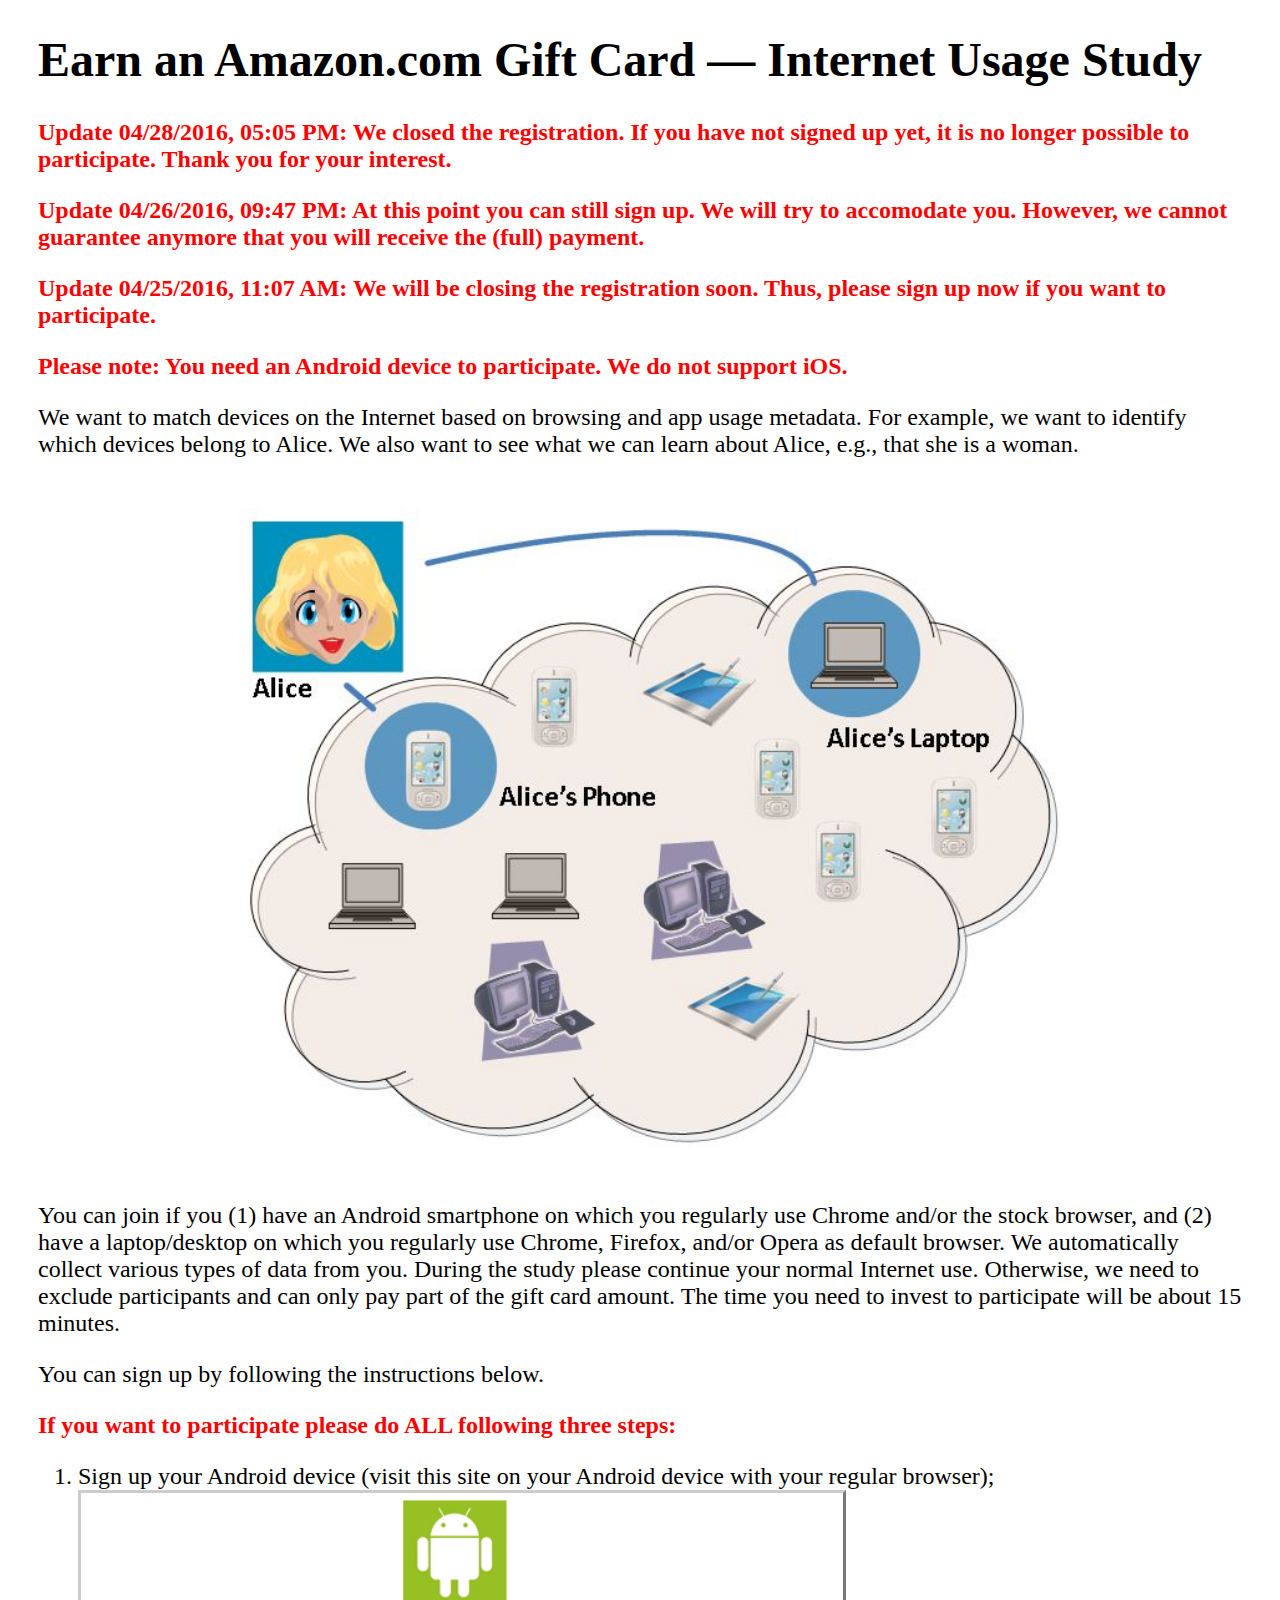
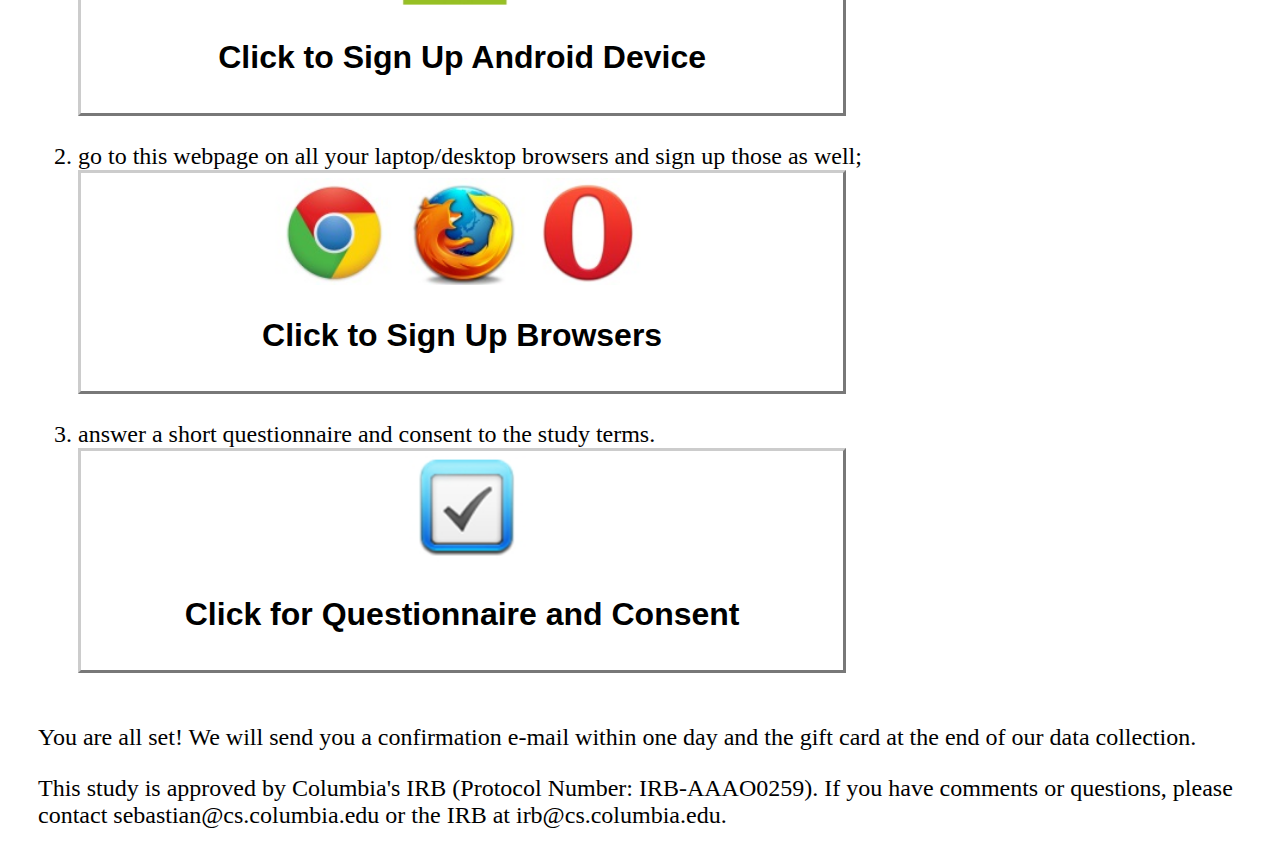
<file: Browser_History_Server_Files/index.html>
<!-- tiny url for https://datavpnserver.cs.columbia.edu/: http://tinyurl.com/pmg6zp6 -->
<!DOCTYPE html PUBLIC "-//W3C//DTD XHTML 1.0 Transitional//EN" "http://www.w3.org/TR/xhtml1/DTD/xhtml1-transitional.dtd">
<html xmlns="http://www.w3.org/1999/xhtml">
<head>
	<meta http-equiv="Content-Type" content="text/html; charset=utf-8" />
	<title>Internet Usage Study</title>
        <link rel="stylesheet" type="text/css" href="styles.css">
</head>

<body>
    <h1>Earn an Amazon.com Gift Card &mdash; Internet Usage Study</h1>
	<p><strong><font color="red">Update 04/28/2016, 05:05 PM: We closed the registration. If you have not signed up yet, it is no longer possible to participate. Thank you for your interest.</font></strong></p>
	<p><strong><font color="red">Update 04/26/2016, 09:47 PM: At this point you can still sign up. We will try to accomodate you. However, we cannot guarantee anymore that you will receive the (full) payment.</font></strong></p>
	<p><strong><font color="red">Update 04/25/2016, 11:07 AM: We will be closing the registration soon. Thus, please sign up now if you want to participate.</font></strong></p>
	<p><strong><font color="red">Please note: You need an Android device to participate. We do not support iOS.</font></strong></p>
    <p>We want to match devices on the Internet based on browsing and app usage metadata. For example, we want to identify which devices belong to Alice. We also want to see what we can learn about Alice, e.g., that she is a woman.</p>
    <br>
    <p class="centeredImage"><img src="project_illustration.jpg"> </p>
    <br>
    <p>You can join if you (1) have an Android smartphone on which you regularly use Chrome and/or the stock browser, and (2) have a laptop/desktop on which you regularly use Chrome, Firefox, and/or Opera as default browser. We automatically collect various types of data from you. During the study please continue your normal Internet use. Otherwise, we need to exclude participants and can only pay part of the gift card amount. The time you need to invest to participate will be about 15 minutes.</p>
	<p>You can sign up by following the instructions below.</p>
    <p><strong><font color="red">If you want to participate please do ALL following three steps:</font></strong>
    <OL>
    	<LI>Sign up your Android device (visit this site on your Android device with your regular browser);
        <form name="android_form" id="android_form" action="android1.html">
                <button type="submit" style="padding: 5px 5px; background-color:#FFFFFF; border-color:#CCCCCC; border-width:medium; width:66%; height:10%; font-weight:bold; font-size:xx-large;"> <img src="android.jpg"> <p>Click to Sign Up Android Device</p></button>
        </form><br> 
        <LI>go to this webpage on all your laptop/desktop browsers and sign up those as well;
        <form name="browsers_form" id="browsers_form" action="browsers1.html">
                <button type="submit" style="padding: 5px 5px; background-color:#FFFFFF; border-color:#CCCCCC; border-width:medium; width:66%; height:10%; font-weight:bold; font-size:xx-large;"> <img src="browsers.jpg"> <p>Click to Sign Up Browsers</p></button>
        </form><br>
        <LI>answer a short questionnaire and consent to the study terms.
        <form name="questionnaire_form" id="questionnaire_form" action="questionnaire1.php">
                <button type="submit" style="padding: 5px 5px; background-color:#FFFFFF; border-color:#CCCCCC; border-width:medium; width:66%; height:10%; font-weight:bold; font-size:xx-large;"> <img src="todo.jpg"> <p>Click for Questionnaire and Consent</p></button>
        </form><br>
    </OL>
	<p>You are all set! We will send you a confirmation e-mail within one day and the gift card at the end of our data collection.
    </p>
    <p>This study is approved by Columbia's IRB (Protocol Number: IRB-AAAO0259). If you have comments or questions, please contact sebastian@cs.columbia.edu or the IRB at irb@cs.columbia.edu.</p>
</body>
</html>
</file>
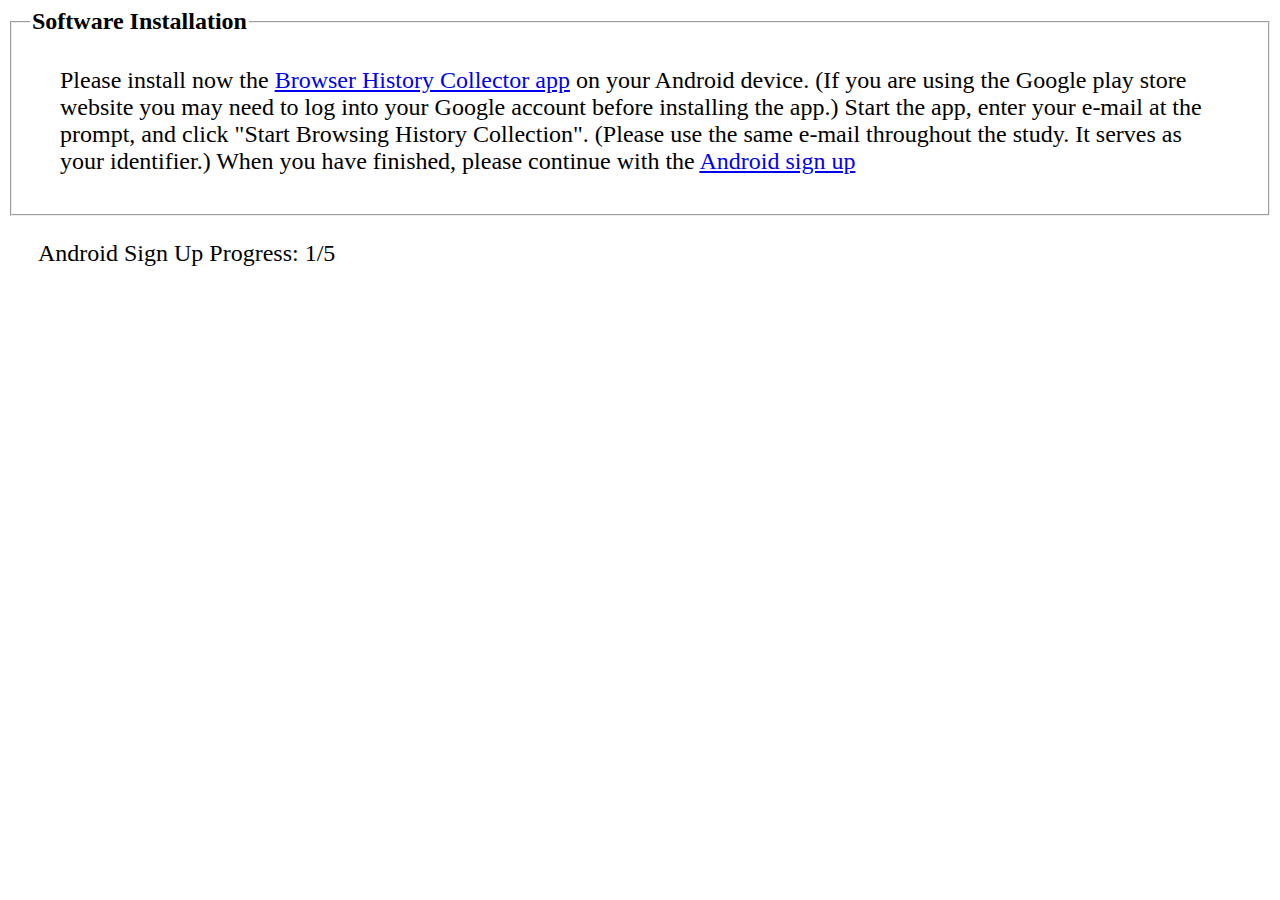
<file: Browser_History_Server_Files/android1.html>
<!DOCTYPE html PUBLIC "-//W3C//DTD XHTML 1.0 Transitional//EN" "http://www.w3.org/TR/xhtml1/DTD/xhtml1-transitional.dtd">
<html xmlns="http://www.w3.org/1999/xhtml">

<head>
	<meta http-equiv="Content-Type" content="text/html; charset=utf-8" />
	<title>Android Software Installation</title>
	<link rel="stylesheet" type="text/css" href="styles.css">
</head>

<body>
<fieldset>
    <legend id="chrome"><b>Software Installation</b></legend>
	<p>Please install now the <a target='_blank' href='https://play.google.com/store/apps/details?id=history.cs.columbia.edu&hl=en'>Browser History Collector app</a> on your Android device. (If you are using the Google play store website you may need to log into your Google account before installing the app.) Start the app, enter your e-mail at the prompt, and click "Start Browsing History Collection". (Please use the same e-mail throughout the study. It serves as your identifier.) When you have finished, please continue with the <a href='android2.html'>Android sign up</a></p>
</fieldset>
<p>Android Sign Up Progress: 1/5</p>
</body>
</html>
</file>
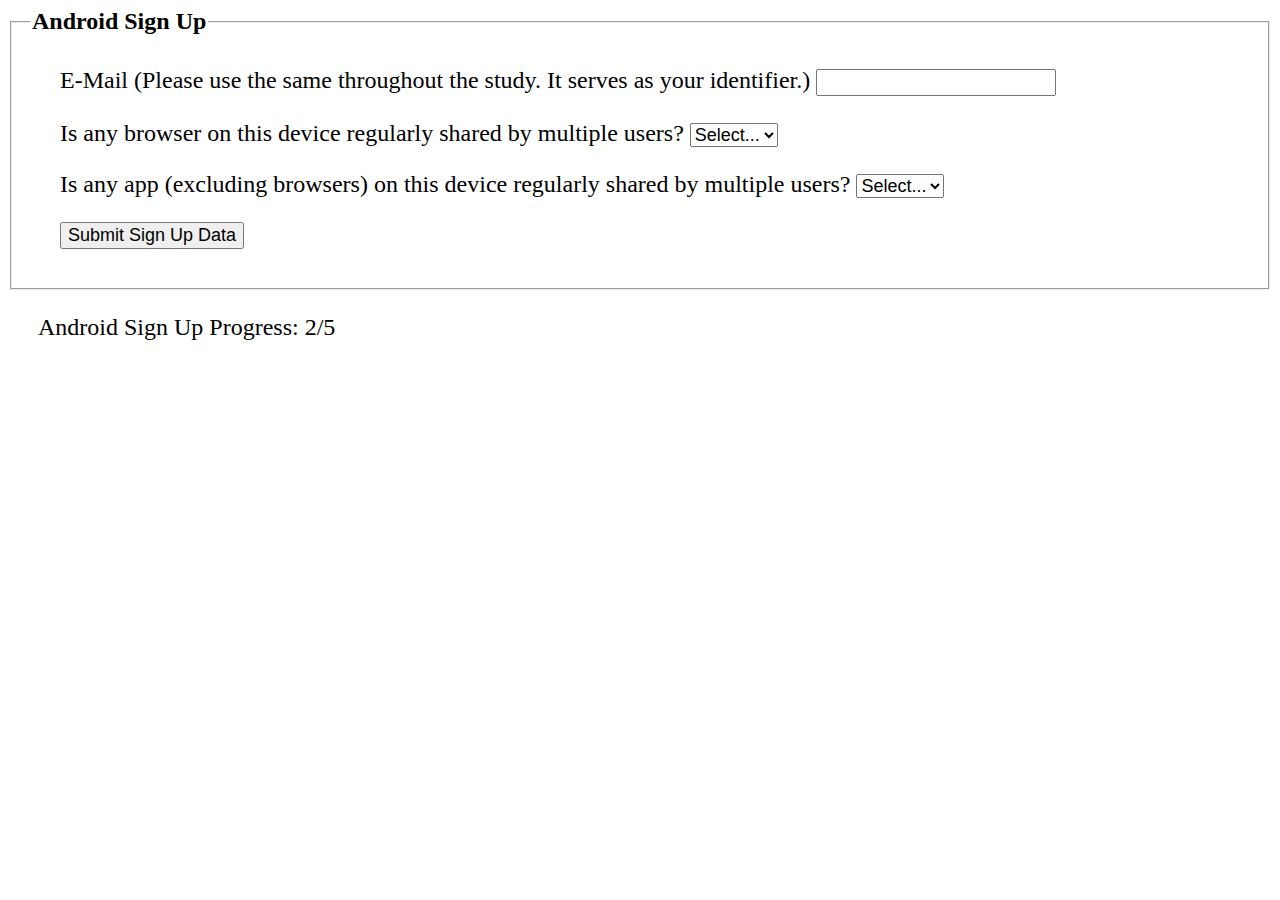
<file: Browser_History_Server_Files/android2.html>
<!DOCTYPE html PUBLIC "-//W3C//DTD XHTML 1.0 Transitional//EN" "http://www.w3.org/TR/xhtml1/DTD/xhtml1-transitional.dtd">
<html xmlns="http://www.w3.org/1999/xhtml">

<head>
	<meta http-equiv="Content-Type" content="text/html; charset=utf-8" />
   	 <!-- mobile view 320 -->
    	<meta name="viewport" content="width=device-width, initial-scale=1, maximum-scale=1, user-scalable=0"/>
	<title>Android Sign Up</title>
    	<link rel="stylesheet" type="text/css" href="styles.css">
</head>

<body>
	<!-- test whether third party cookies are enabled (cookieValue = 1) or not (cookieValue = 0);
	cookieValue is stored in a first party cookie and displayed to the user on the next screen;
	based on http://stackoverflow.com/questions/3550790/check-if-third-party-cookies-are-enabled 
	our system is using the following three HTTP cookies: first_party_cookie_test for testing first party cookies,
	third_party_cookie_test for testing third party cookies, and user_id for storing the user identifier  -->
	<script>
		var receiveMessage = function (evt) {
			var cookieName = "third_party_cookie_test";
			var cookieValue;
			var expDays = 60;
			if (evt.data === 'MM:3PCunsupported') {
				cookieValue = 0;
			} 
			else if (evt.data === 'MM:3PCsupported') {
				cookieValue = 1;
			}
			setCookie(cookieName, cookieValue, expDays);
		};
		window.addEventListener("message", receiveMessage, false);
	</script>
    <!-- display when JavaScript is not enabled -->
    <noscript>
		JavaScript is not enabled. If you want to participate in this study, JavaScript needs to be enabled. Please change your browser settings accordingly and then refresh this website.
    </noscript>
    <!-- display when first party HTTP cookies are not enabled -->
    <div id="cookiesNotEnabledMessage" style="display:none">
		First Party HTTP cookies are not enabled. If you want to participate in this study, First Party HTTP cookies need to be enabled. Please change your browser settings accordingly and then refresh this website.
    </div>
    <!-- display when JavaScript and first party HTTP cookies are enabled -->
    <div id="JsAndCookiesEnabledMessage" style="display:none">
        <form name="sign_up_form" id="sign_up_form" action="android3.php" onsubmit="return writeCookieValue()" method="POST">
            <fieldset>
            <legend><b>Android Sign Up</b></legend>
            <p><label>E-Mail (Please use the same throughout the study. It serves as your identifier.)</label> <input type="text" name="e_mail" id="e_mail"/></p>
            <input type="hidden" name="identifier" id="identifier"/>
            <p><label>Is any browser on this device regularly shared by multiple users? </label> 
            <select name="mob_browsers_shared" id="mob_browsers_shared" style style="font-weight:bold; font-size:xx-large;">
                <option value="">Select...</option>
                <option value="1">Yes</option>
                <option value="0">No</option>
            </select></p>
            <p><label>Is any app (excluding browsers) on this device regularly shared by multiple users? </label> 
            <select name="apps_shared" id="apps_shared">
                <option value="">Select...</option>
                <option value="1">Yes</option>
                <option value="0">No</option>
            </select></p>
            <p><label></label><input type="submit" id="sign_up_button" name="sign_up" value="Submit Sign Up Data"></p>
            </fieldset>
        </form>
    	<p>Android Sign Up Progress: 2/5</p>
    </div>
    <!-- scripts for checking whether first party HTTP cookies and JavaScript are enabled, first part of Flash cookie test, and form validation; 
    jQuery and swfStore perform Flash cookies test, _core_v20140409 contains HTTP cookie test, jquery.validate validates form -->
    <script src="jquery-1.11.1.min.js"></script>
    <script src="swfstore.js"></script>
    <script src="_core_v20140409.js"></script>
    <script src="jquery.validate.min.js"></script>
    <!-- check whether first party HTTP cookies and JavaScript are enabled -->
    <script>
        var cookieValue = 1;
        var cookiesEnabled = fingerprint_cookie(cookieValue);
        <!-- if first party HTTP cookies and JavaScript are enabled, trigger respective message and start Flash cookie test -->
        if (cookiesEnabled == "true; true") {
            document.getElementById('JsAndCookiesEnabledMessage').style.display='block';
            fingerprint_set_flash_cookie();
        }
        <!-- if first party HTTP cookies are not enabled, trigger respective message -->
        else {
            document.getElementById('cookiesNotEnabledMessage').style.display='block';
        }
    </script>
    <!-- check for valid user input into the sign up form fields -->
    <script>
        $( "#sign_up_form" ).validate({
			errorClass: "message_color",
          	rules: {
            	e_mail: {
              		required: true,
              		email: true
            	},
            	mob_browsers_shared: {
              		required: true
            	},
            	apps_shared: {
              		required: true
            	}
          	}
        });
    </script>
    <script>
        function writeCookieValue(){
		<!-- write cookie with e-mail to identify user's device for the device fingerprint-->
		var cookieName = "user_id";
		var cookieValue = document.forms["sign_up_form"]["e_mail"].value + "_mobile";
		var expDays = 60;
		setCookie(cookieName, cookieValue, expDays);
		<!-- write e-mail to server to identify user's device during web history collection -->
		document.getElementById("identifier").value = cookieValue;
        }
    </script>
	<!-- iframe for third party cookie test based on http://stackoverflow.com/questions/3550790/check-if-third-party-cookies-are-enabled;
	requires start.html and complete.html on third party domain with https -->
	<iframe name="third_party_cookies" id="third_party_cookies" src="https://dl.dropboxusercontent.com/u/86433420/site/start.html" style="display:none" />
</body>
</html>
</file>
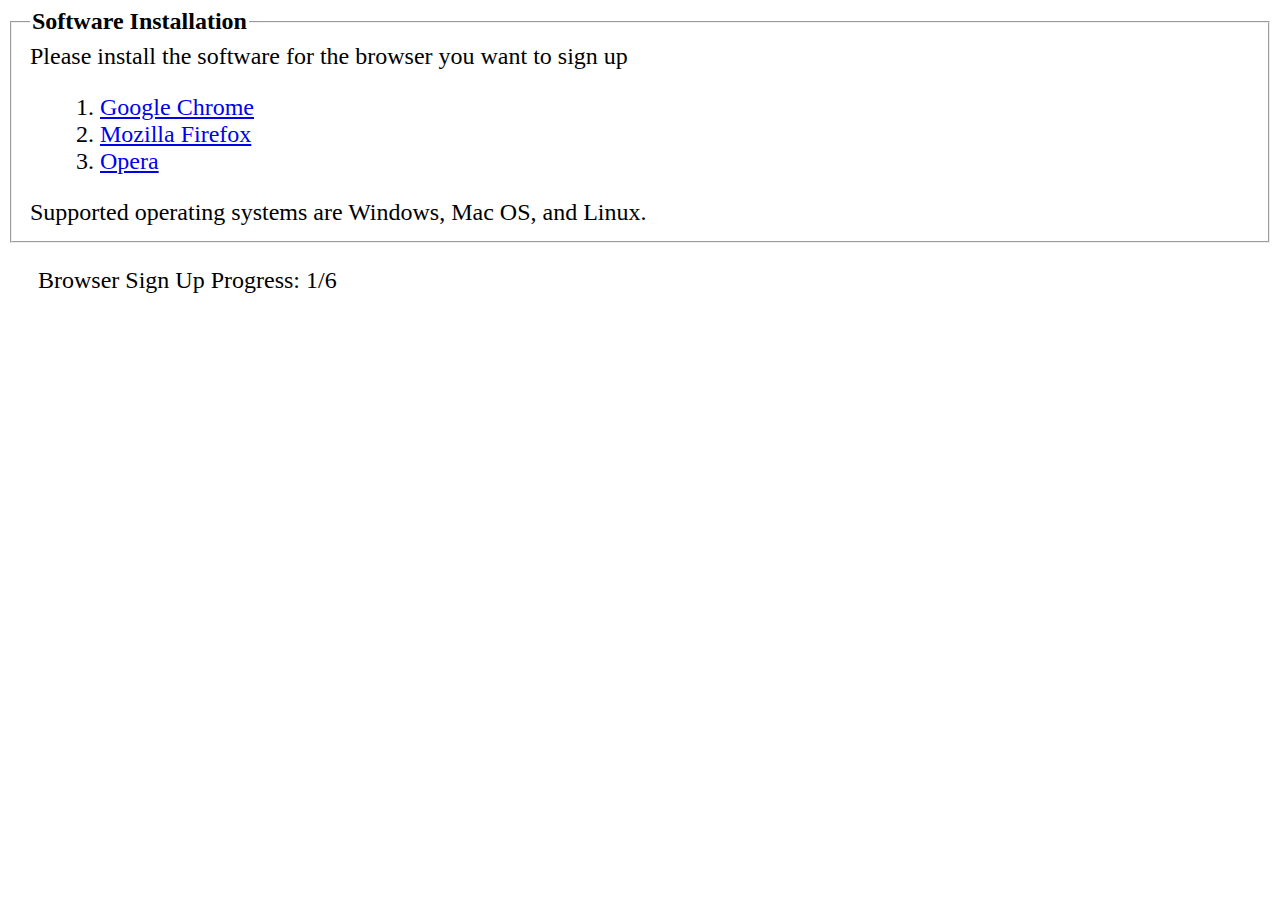
<file: Browser_History_Server_Files/browsers1.html>
<!DOCTYPE html PUBLIC "-//W3C//DTD XHTML 1.0 Transitional//EN" "http://www.w3.org/TR/xhtml1/DTD/xhtml1-transitional.dtd">
<html xmlns="http://www.w3.org/1999/xhtml">

<head>
	<meta http-equiv="Content-Type" content="text/html; charset=utf-8" />
	<title>Browser Software Installation</title>
	<link rel="stylesheet" type="text/css" href="styles.css">
</head>

<body>
<fieldset>
    <legend id="chrome"><b>Software Installation</b></legend>
	Please install the software for the browser you want to sign up 
	<OL>
		<LI> <a href='browsers2_chrome.html'>Google Chrome</a>
		<LI> <a href='browsers2_firefox.html'>Mozilla Firefox</a>
		<LI> <a href='browsers2_opera.html'>Opera</a>
	</OL>
	Supported operating systems are Windows, Mac OS, and Linux.
</fieldset>
<p>Browser Sign Up Progress: 1/6</p>
</body>
</html>
</file>
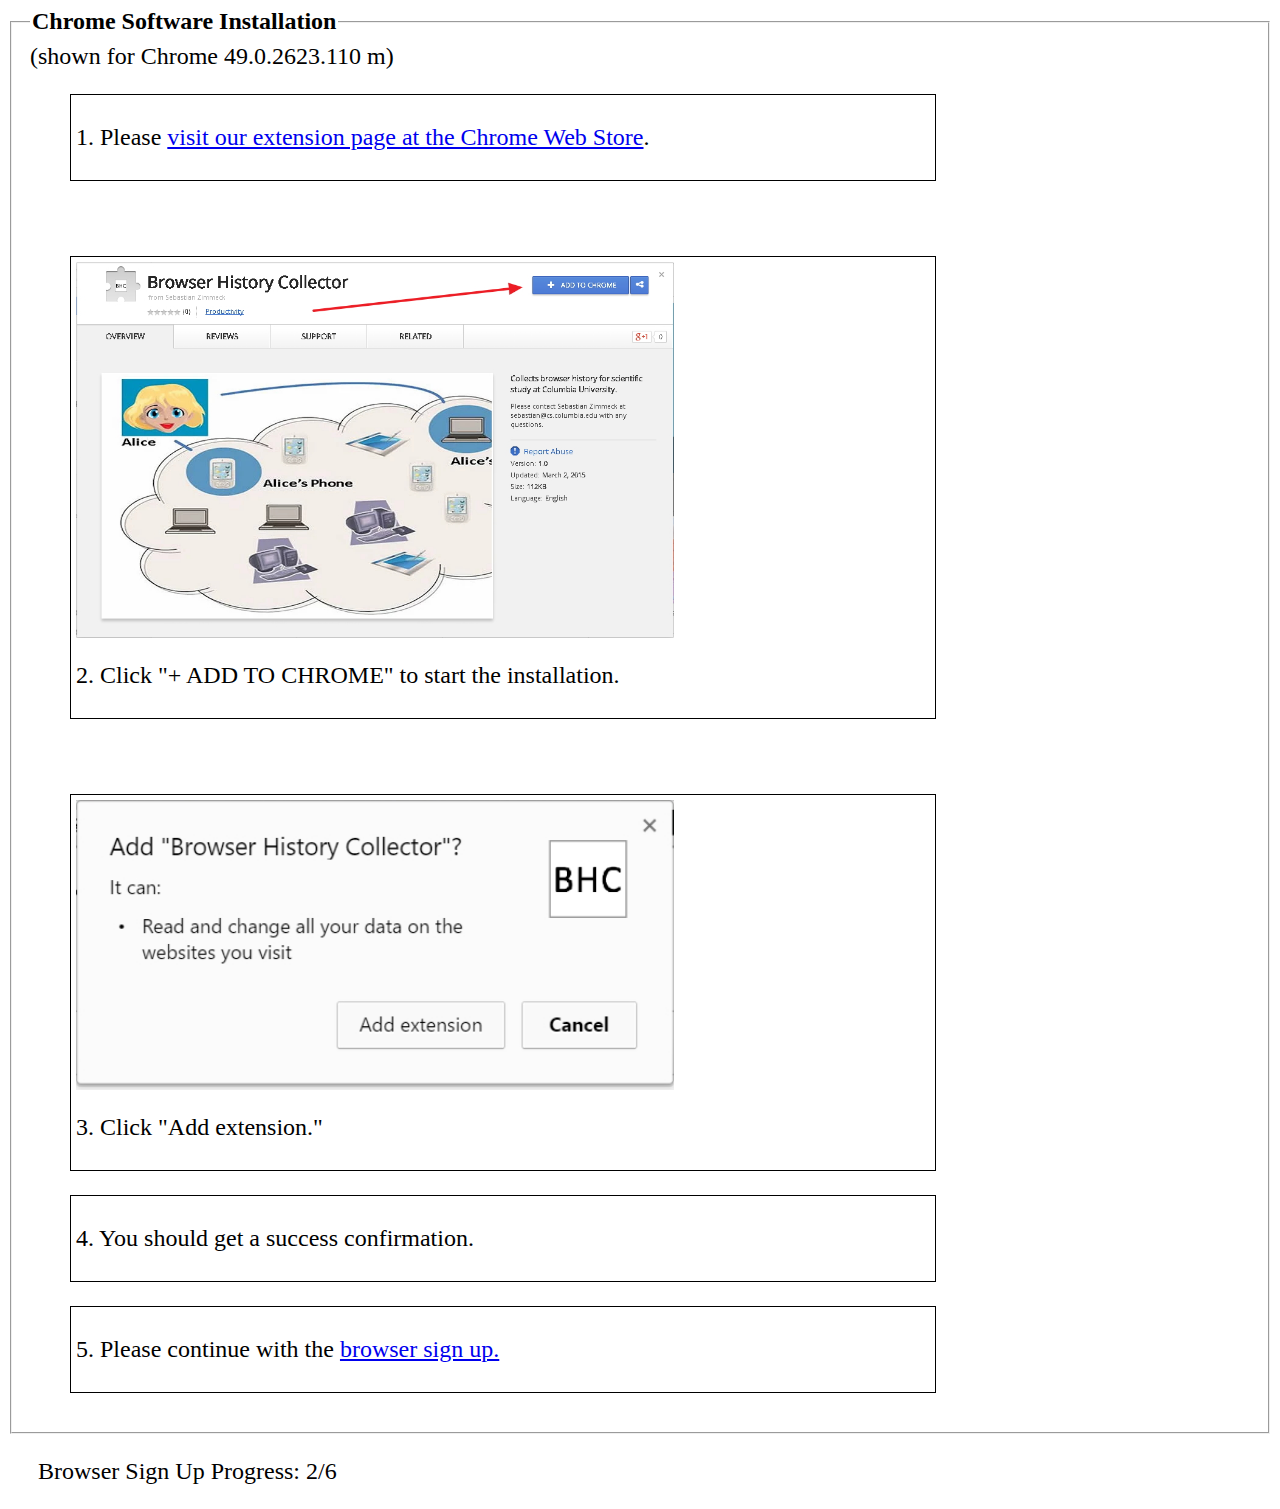
<file: Browser_History_Server_Files/browsers2_chrome.html>
<!DOCTYPE html PUBLIC "-//W3C//DTD XHTML 1.0 Transitional//EN" "http://www.w3.org/TR/xhtml1/DTD/xhtml1-transitional.dtd">
<html xmlns="http://www.w3.org/1999/xhtml">

<head>
	<meta http-equiv="Content-Type" content="text/html; charset=utf-8" />
	<title>Chrome Software Installation</title>
	<link rel="stylesheet" type="text/css" href="styles.css">
</head>

<body>
<fieldset>
    <legend id="chrome"><b>Chrome Software Installation</b></legend>
    (shown for Chrome 49.0.2623.110 m)
    <figure align="left">
        <p><figcaption>1. Please <a href="https://chrome.google.com/webstore/detail/browser-history-collector/nagdiicapgiinidkchamcfekelnnjhhe" target="_blank">visit our extension page at the Chrome Web Store</a>.</figcaption></p>
    </figure>
    <br>
    <figure align="left">
        <img src="chrome1.jpg">
        <p><figcaption>2. Click "+ ADD TO CHROME" to start the installation.</figcaption></p>
    </figure>
    <br>
    <figure align="left">
        <img src="chrome2.jpg">
        <p><figcaption>3. Click "Add extension."</figcaption></p>
    </figure>
    <figure align="left">
        <p><figcaption>4. You should get a success confirmation.</figcaption></p>
    </figure>
    <figure align="left">
        <p><figcaption>5. Please continue with the <a href='browsers3.html'>browser sign up.</a></figcaption></p>
    </figure>
</fieldset>
<p>Browser Sign Up Progress: 2/6</p>
</body>
</html>
</file>
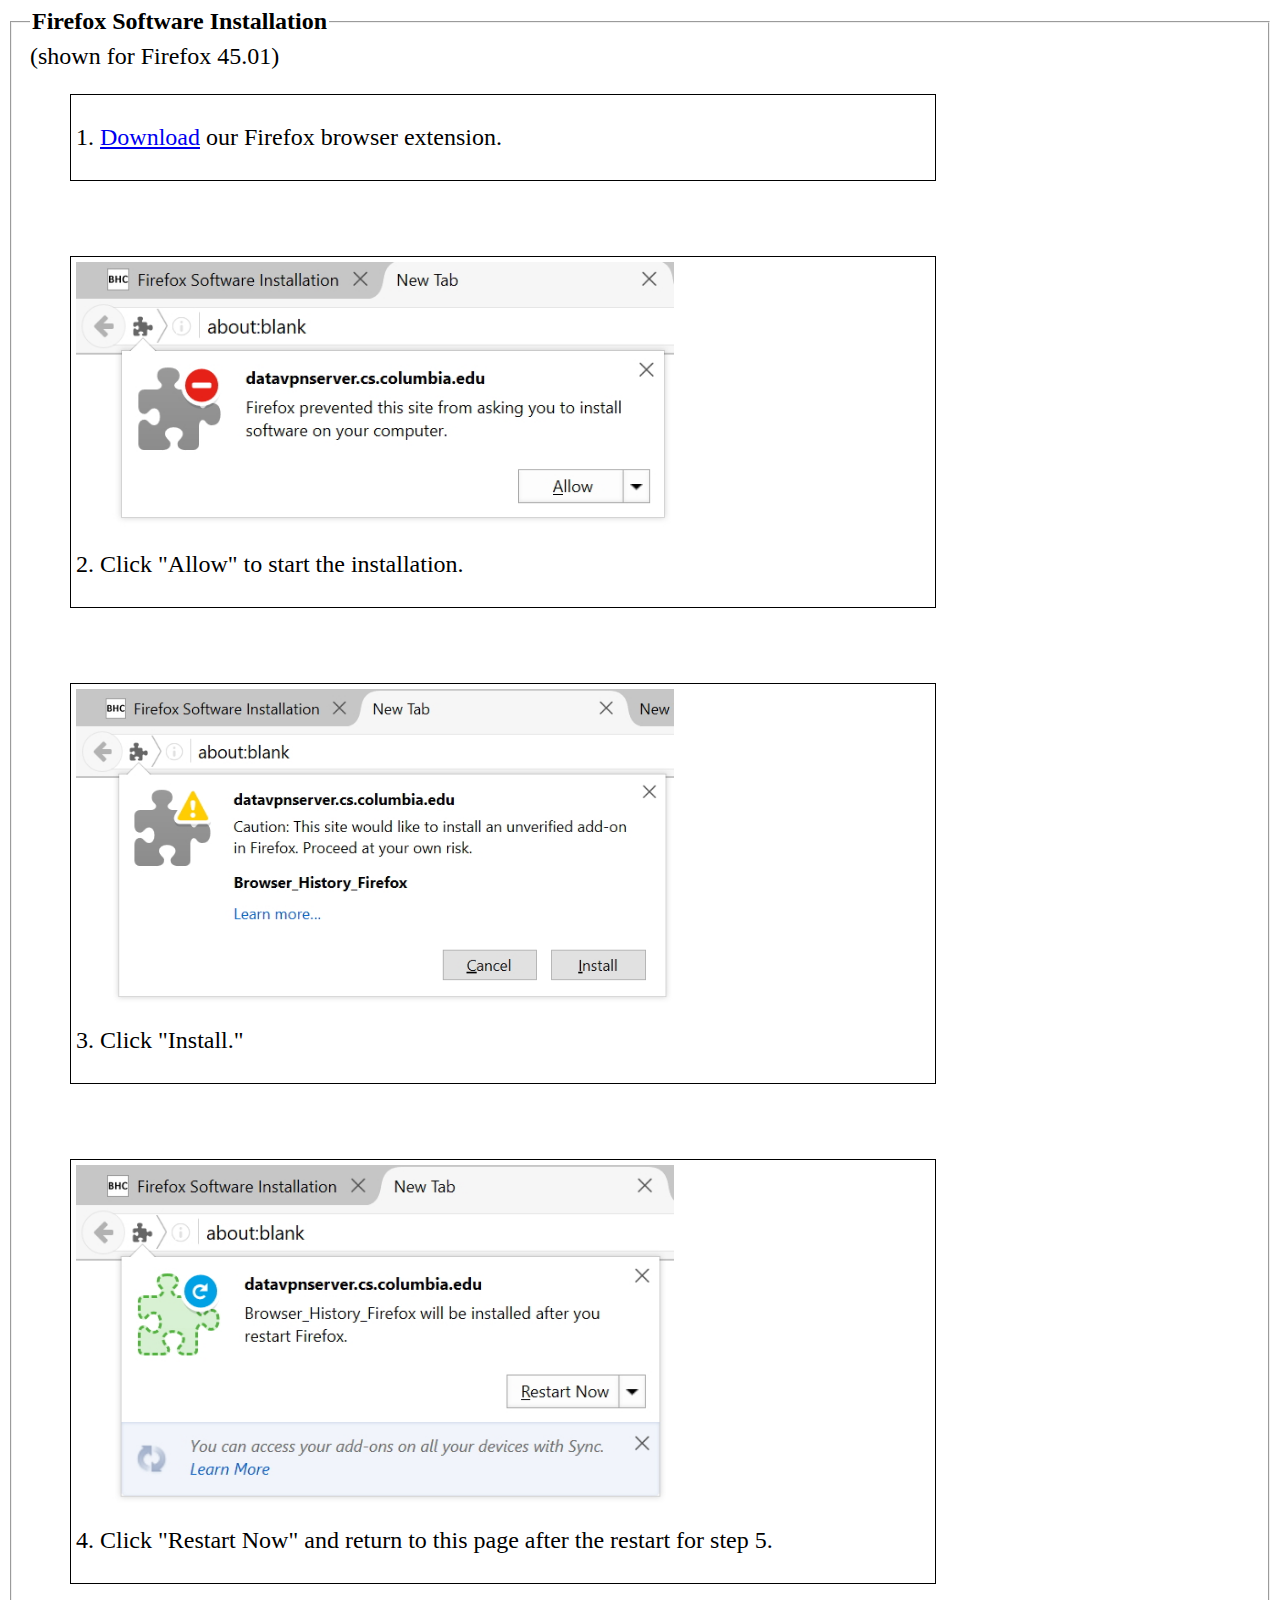
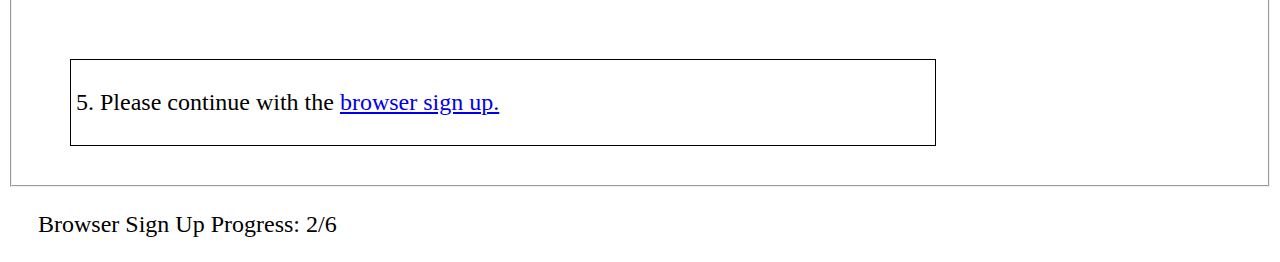
<file: Browser_History_Server_Files/browsers2_firefox.html>
<!DOCTYPE html PUBLIC "-//W3C//DTD XHTML 1.0 Transitional//EN" "http://www.w3.org/TR/xhtml1/DTD/xhtml1-transitional.dtd">
<html xmlns="http://www.w3.org/1999/xhtml">

<head>
	<meta http-equiv="Content-Type" content="text/html; charset=utf-8" />
	<title>Firefox Software Installation</title>
	<link rel="stylesheet" type="text/css" href="styles.css">
</head>

<body>
<fieldset>
    <legend><b>Firefox Software Installation</b></legend>
    (shown for Firefox 45.01)
    <br>
    <figure align="left">
        <p><figcaption>1. <a href="browser_history_collector-1.0-sm+fx.xpi" target="_blank">Download</a> our Firefox browser extension.</figcaption></p>
    </figure>
    <br>
    <figure align="left">
        <img src="firefox1.jpg">
        <p><figcaption>2. Click "Allow" to start the installation.</figcaption></p>
    </figure>
    <br>
    <figure align="left">
        <img src="firefox2.jpg">
        <p><figcaption>3. Click "Install."</figcaption></p>
    </figure>
    <br>
    <figure align="left">
        <img src="firefox3.jpg">
        <p><figcaption>4. Click "Restart Now" and return to this page after the restart for step 5.</figcaption></p>
    </figure>
    <br>
    <figure align="left">
        <p><figcaption>5. Please continue with the <a href='browsers3.html'>browser sign up.</a></figcaption></p>
    </figure>
</fieldset>
<p>Browser Sign Up Progress: 2/6</p>
</body>
</html>
</file>
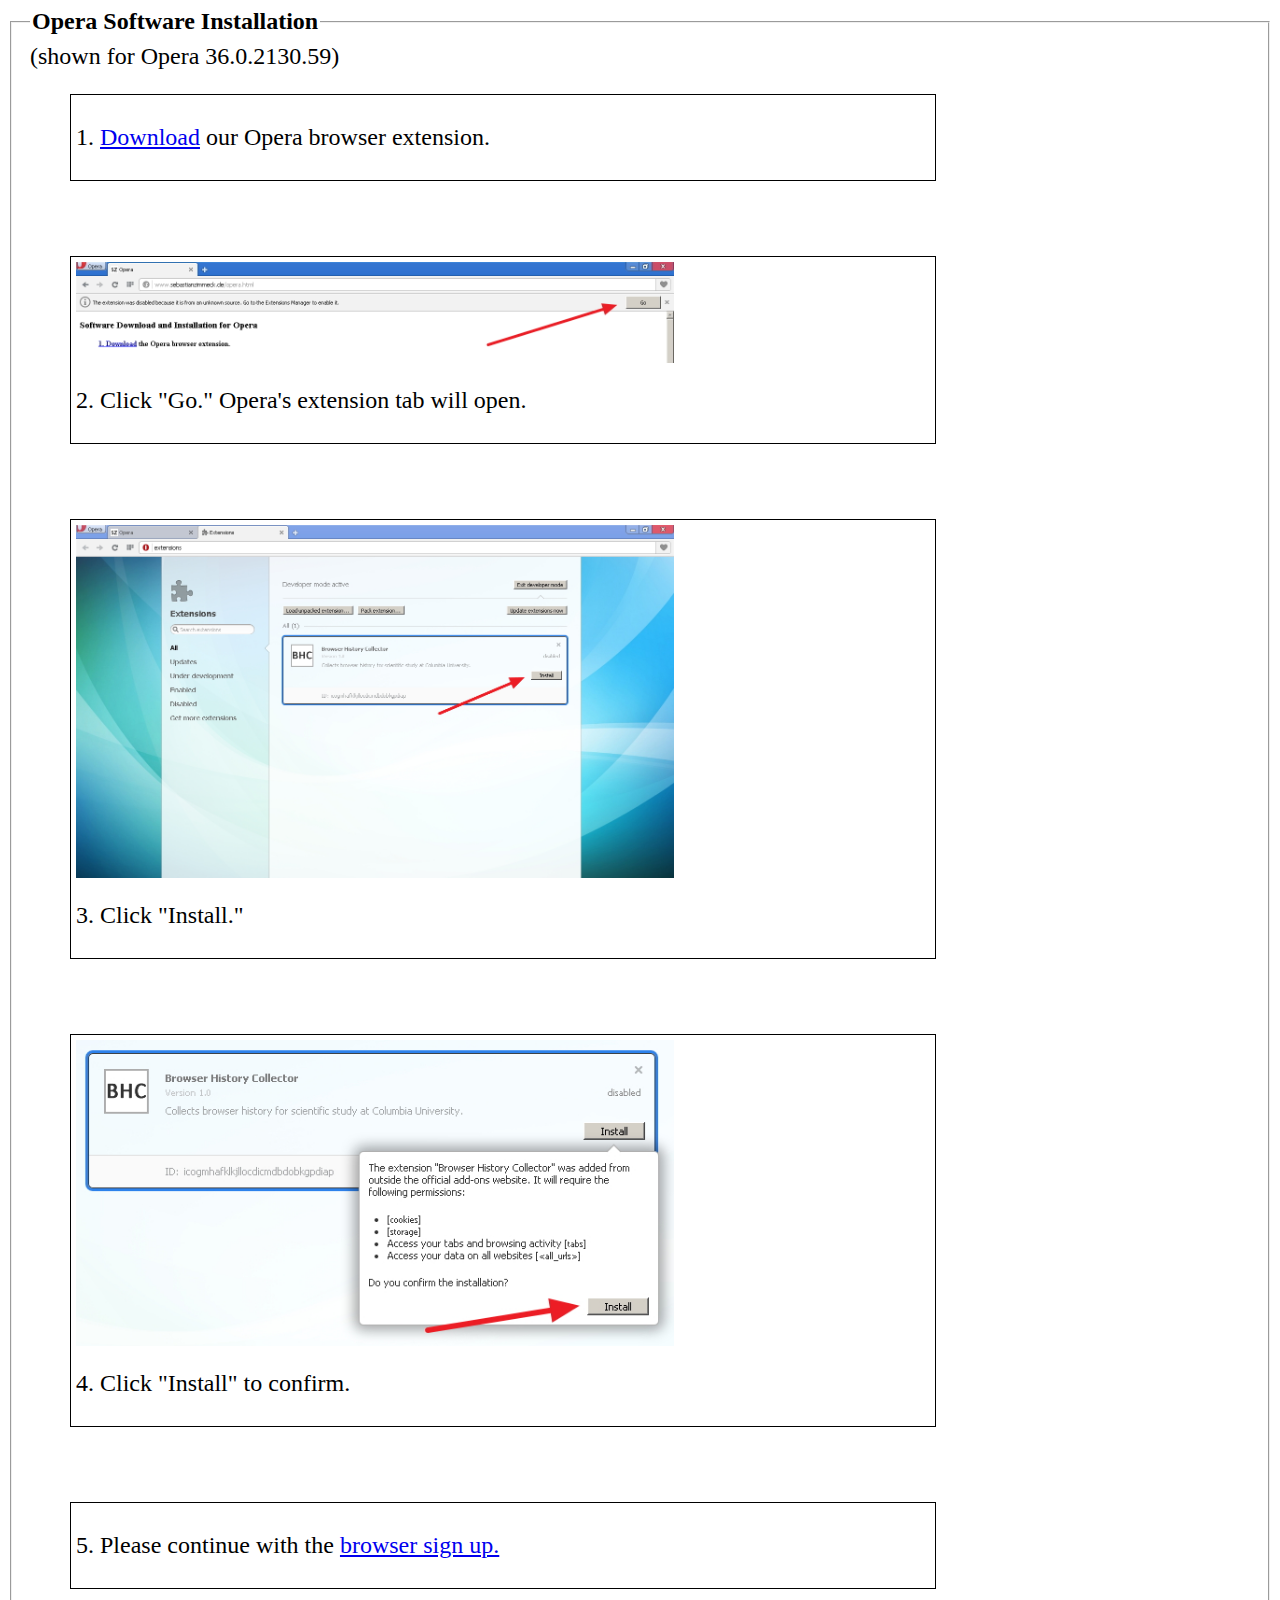
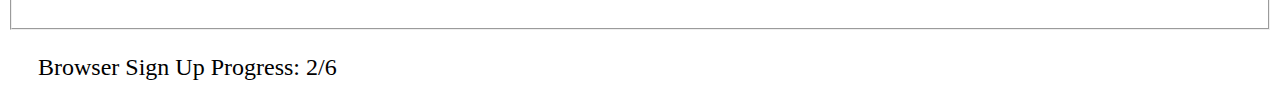
<file: Browser_History_Server_Files/browsers2_opera.html>
<!DOCTYPE html PUBLIC "-//W3C//DTD XHTML 1.0 Transitional//EN" "http://www.w3.org/TR/xhtml1/DTD/xhtml1-transitional.dtd">
<html xmlns="http://www.w3.org/1999/xhtml">

<head>
	<meta http-equiv="Content-Type" content="text/html; charset=utf-8" />
	<title>Opera Software Installation</title>
	<link rel="stylesheet" type="text/css" href="styles.css">
</head>

<body>
<fieldset>
    <legend><b>Opera Software Installation</b></legend>
    (shown for Opera 36.0.2130.59)
    <br>
    <figure align="left">
        <p><figcaption>1. <a href="Browser_History_C_final.crx" target="_blank">Download</a> our Opera browser extension.</figcaption></p>
    </figure>
    <br>
    <figure align="left">
        <img src="opera1.jpg">
        <p><figcaption>2. Click "Go." Opera's extension tab will open.</figcaption></p>
    </figure>
    <br>
    <figure align="left">
        <img src="opera2.jpg">
        <p><figcaption>3. Click "Install."</figcaption></p>
    </figure>
    <br>
    <figure align="left">
        <img src="opera3.jpg">
        <p><figcaption>4. Click "Install" to confirm.</figcaption></p>
    </figure>
    <br>
    <figure align="left">
        <p><figcaption>5. Please continue with the <a href='browsers3.html'>browser sign up.</a></figcaption></p>
    </figure>
</fieldset>
<p>Browser Sign Up Progress: 2/6</p>
</body>
</html>
</file>
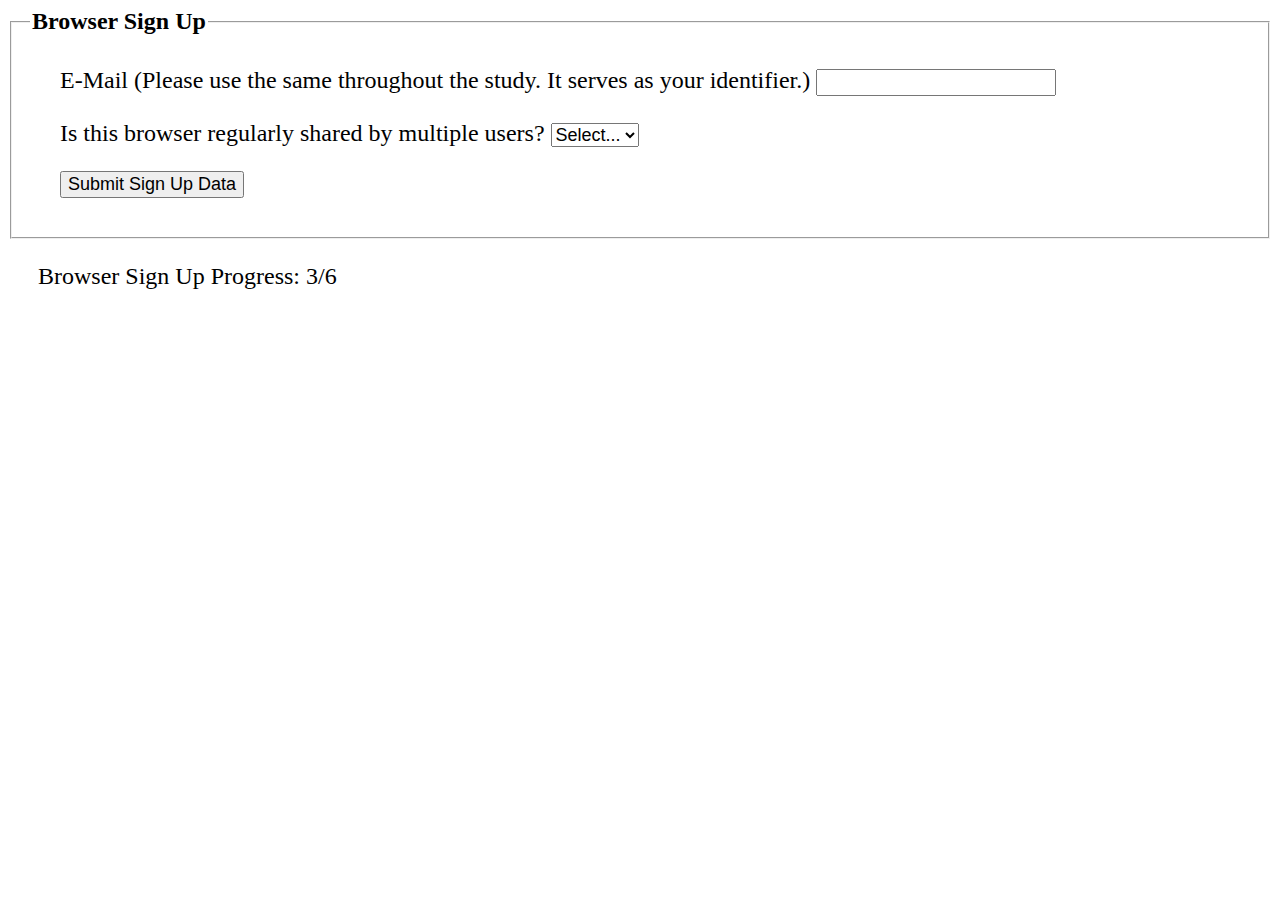
<file: Browser_History_Server_Files/browsers3.html>
<!DOCTYPE html PUBLIC "-//W3C//DTD XHTML 1.0 Transitional//EN" "http://www.w3.org/TR/xhtml1/DTD/xhtml1-transitional.dtd">
<html xmlns="http://www.w3.org/1999/xhtml">

<head>
	<meta http-equiv="Content-Type" content="text/html; charset=utf-8" />
	<title>Browser Sign Up</title>
    <link rel="stylesheet" type="text/css" href="styles.css">
</head>

<body>
	<!-- test whether third party cookies are enabled (cookieValue = 1) or not (cookieValue = 0);
	cookieValue is stored in a first party cookie and displayed to the user on the next screen;
	based on http://stackoverflow.com/questions/3550790/check-if-third-party-cookies-are-enabled 
	our system is using the following three HTTP cookies: first_party_cookie_test for testing first party cookies,
	third_party_cookie_test for testing third party cookies, and user_id for storing the user identifier,  -->
	<script>
		var receiveMessage = function (evt) {
			var cookieName = "third_party_cookie_test";
			var cookieValue;
			var expDays = 60;
			if (evt.data === 'MM:3PCunsupported') {
				cookieValue = 0;
			} 
			else if (evt.data === 'MM:3PCsupported') {
				cookieValue = 1;
			}
			setCookie(cookieName, cookieValue, expDays);
		};
		window.addEventListener("message", receiveMessage, false);
	</script>
    <!-- display when JavaScript is not enabled -->
    <noscript>
        JavaScript is not enabled. If you want to participate in this study, JavaScript needs to be enabled. Please change your browser settings accordingly and then refresh this website.
    </noscript>
    <!-- display when first party HTTP cookies are not enabled -->
    <div id="cookiesNotEnabledMessage" style="display:none">
        First Party HTTP cookies are not enabled. If you want to participate in this study, First Party HTTP cookies need to be enabled. Please change your browser settings accordingly and then refresh this website.
    </div>
    <!-- display when JavaScript and first party HTTP cookies are enabled -->
    <div id="JsAndCookiesEnabledMessage" style="display:none">
        <form name="sign_up_form" id="sign_up_form" action="browsers4.php" onsubmit="return writeCookieValue()" method="POST">
            <fieldset>
            <legend><b>Browser Sign Up</b></legend>
            <p><label>E-Mail (Please use the same throughout the study. It serves as your identifier.)</label> 
			<input type="text" name="e_mail" id="e_mail"/></p>
            <input type="hidden" name="identifier" id="identifier"/>
			<input type="hidden" name="previous" id="previous" />
            <p><label>Is this browser regularly shared by multiple users? </label> 
            <select name="desk_browsers_shared" id="desk_browsers_shared">
                <option value="">Select...</option>
                <option value="1">Yes</option>
                <option value="0">No</option>
            </select></p>
            <p><label></label><input type="submit" id="sign_up_button" name="sign_up" value="Submit Sign Up Data"></p>
            </fieldset>
        </form>
    	<p>Browser Sign Up Progress: 3/6</p>
    </div>
    <!-- scripts for checking whether first party HTTP cookies and JavaScript are enabled, first part of Flash cookie test, and form validation; 
    jQuery and swfStore perform Flash cookies test, _core_v20140409 contains HTTP cookie test, jquery.validate validates form -->
    <script src="jquery-1.11.1.min.js"></script>
    <script src="swfstore.js"></script>
    <script src="_core_v20140409.js"></script>
    <script src="jquery.validate.min.js"></script>
    <!-- check whether first party HTTP cookies and JavaScript are enabled -->
    <script>
        var cookieValue = 1;
        var cookiesEnabled = fingerprint_cookie(cookieValue);
        <!-- if first party HTTP cookies and JavaScript are enabled, trigger respective message and start Flash cookie test -->
        if (cookiesEnabled == "true; true") {
            document.getElementById('JsAndCookiesEnabledMessage').style.display='block';
            fingerprint_set_flash_cookie();
        }
        <!-- if first party HTTP cookies are not enabled, trigger respective message -->
        else {
            document.getElementById('cookiesNotEnabledMessage').style.display='block';
        }
    </script>
    <!-- check for valid user input into the sign up form fields -->
    <script>
        $( "#sign_up_form" ).validate({
          	errorClass: "message_color",
			rules: {
            	e_mail: {
              		required: true,
              		email: true
            	},
            	desk_browsers_shared: {
              		required: true
            	}
          	}
        });
    </script>
    <script>
        function writeCookieValue(){
			<!-- write cookie with e-mail to identify user's device during web history collection -->
            var cookieName = "user_id";
			var cookieValue = document.forms["sign_up_form"]["e_mail"].value + "_desktop";
			var expDays = 60;
            setCookie(cookieName, cookieValue, expDays);
			<!-- write e-mail to server to identify user's device during web history collection -->
			document.getElementById("identifier").value = cookieValue;
        }
    </script>
	<!-- identify which browser the user is using based on the previous page visit (chrome, firefox, or opera extension installation page) -->
	<script>
		var previous = document.referrer;
		if (previous.indexOf("chrome") > -1) {
			document.getElementById("previous").value = "Chrome Desktop";
		}
		else if (previous.indexOf("firefox") > -1) {
			document.getElementById("previous").value = "Firefox Desktop";
		}
		else {
			document.getElementById("previous").value = "Opera Desktop";
		}
		
	</script>
	<!-- iframe for third party cookie test based on http://stackoverflow.com/questions/3550790/check-if-third-party-cookies-are-enabled;
	requires start.html and complete.html on third party domain with https -->
	<iframe name="third_party_cookies" id="third_party_cookies" src="https://dl.dropboxusercontent.com/u/86433420/site/start.html" style="display:none" />
</body>
</html>
</file>
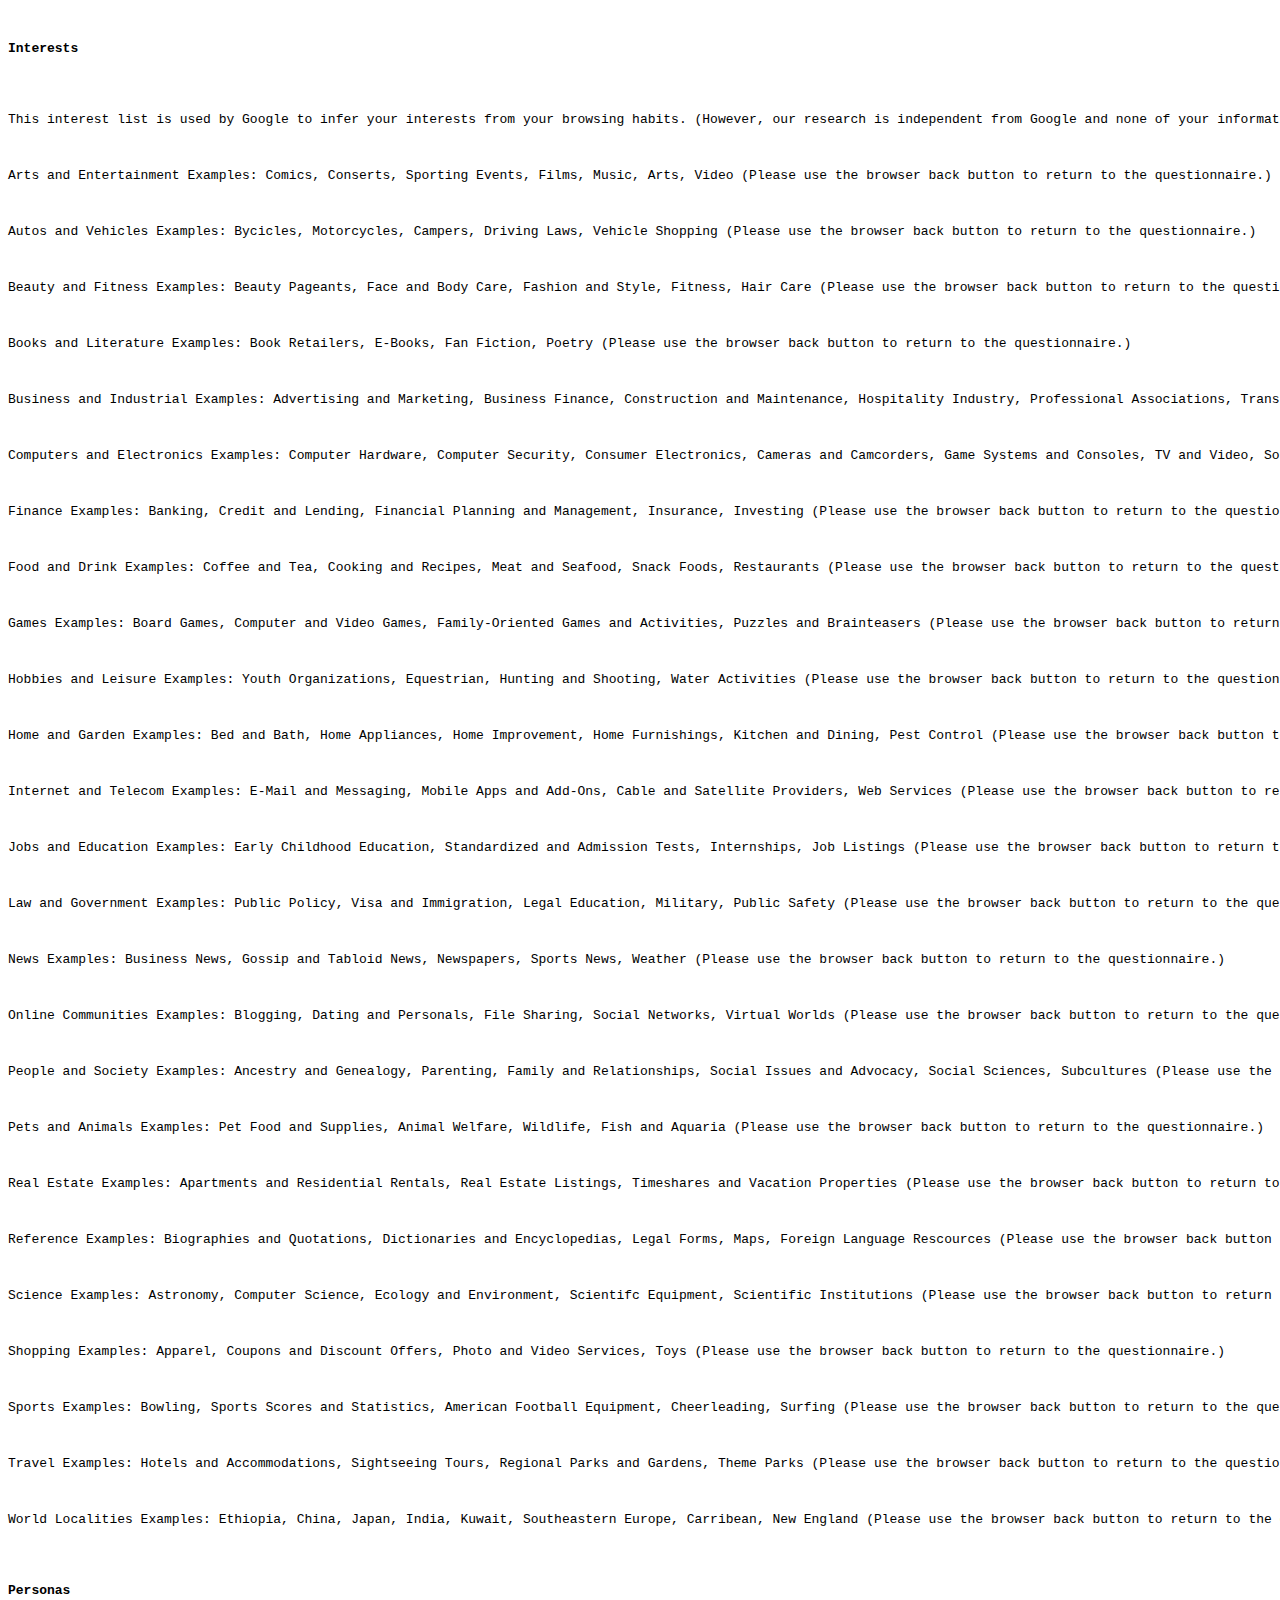
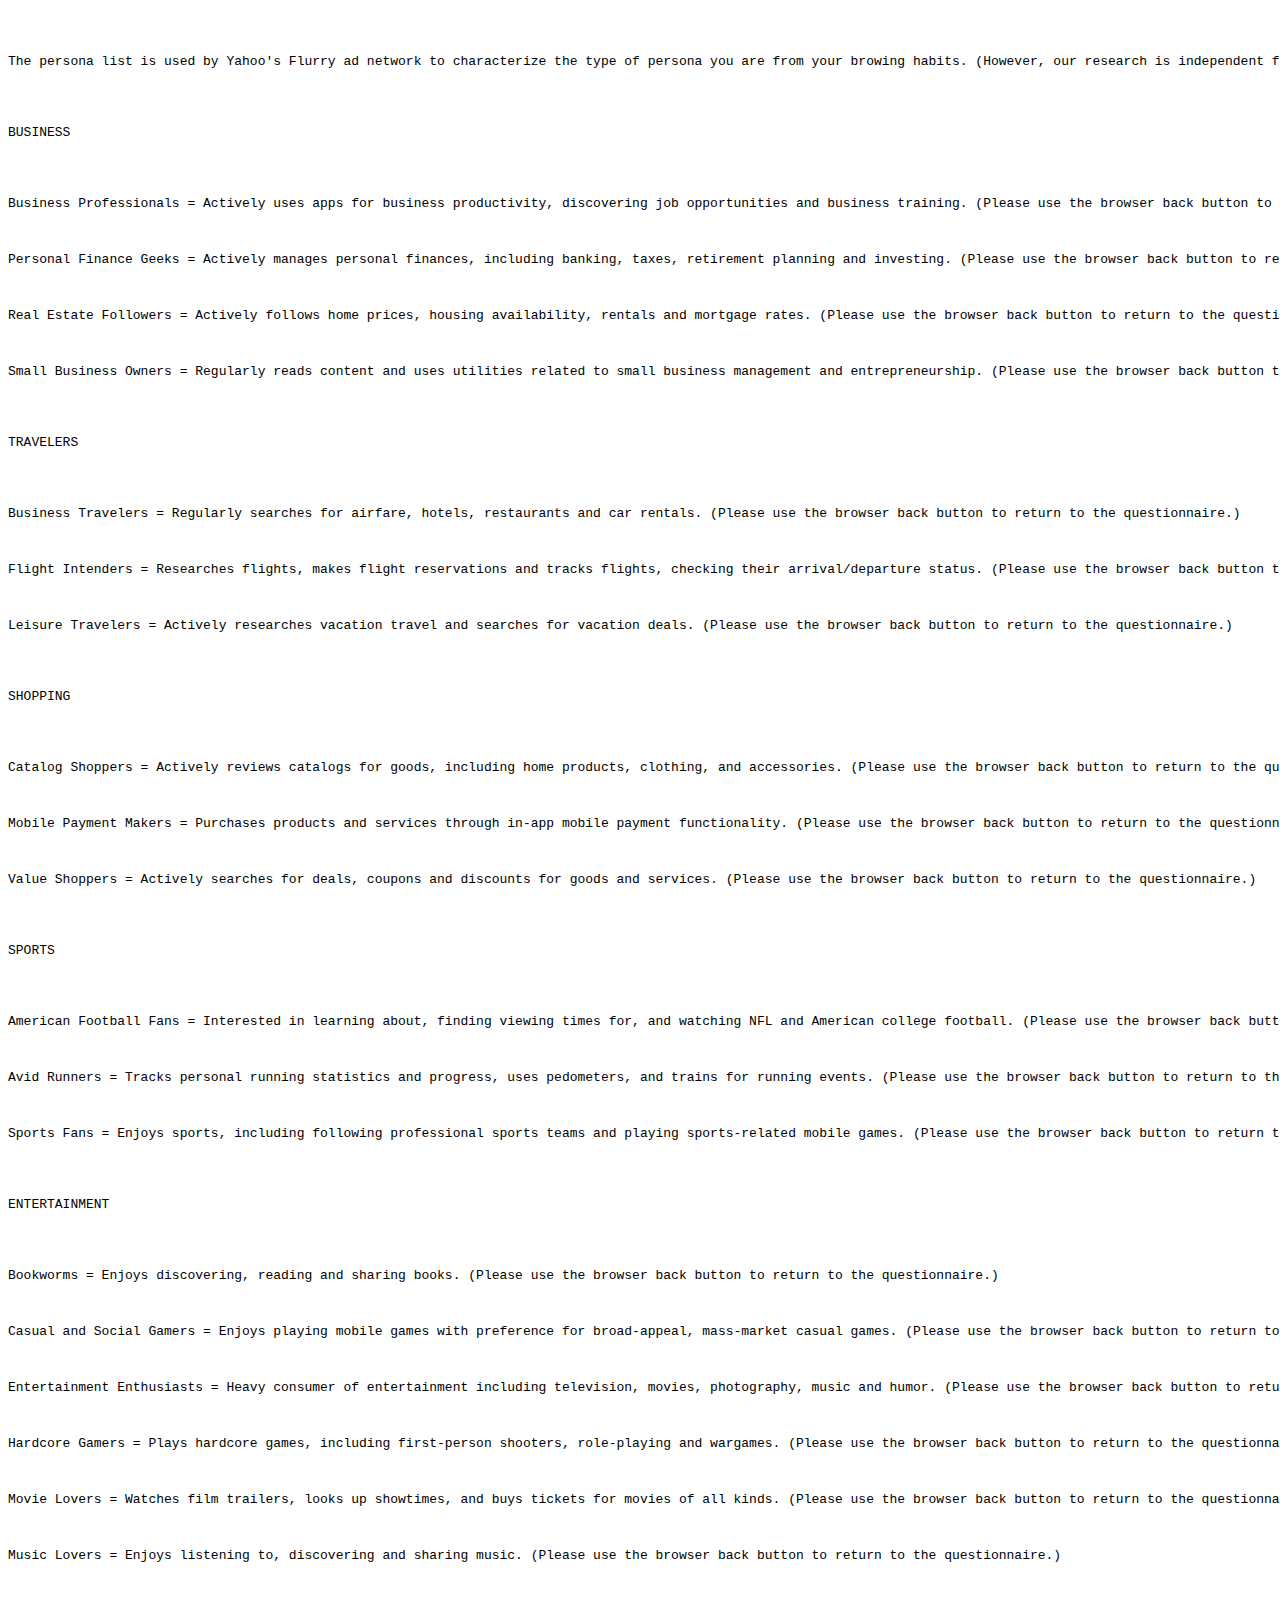
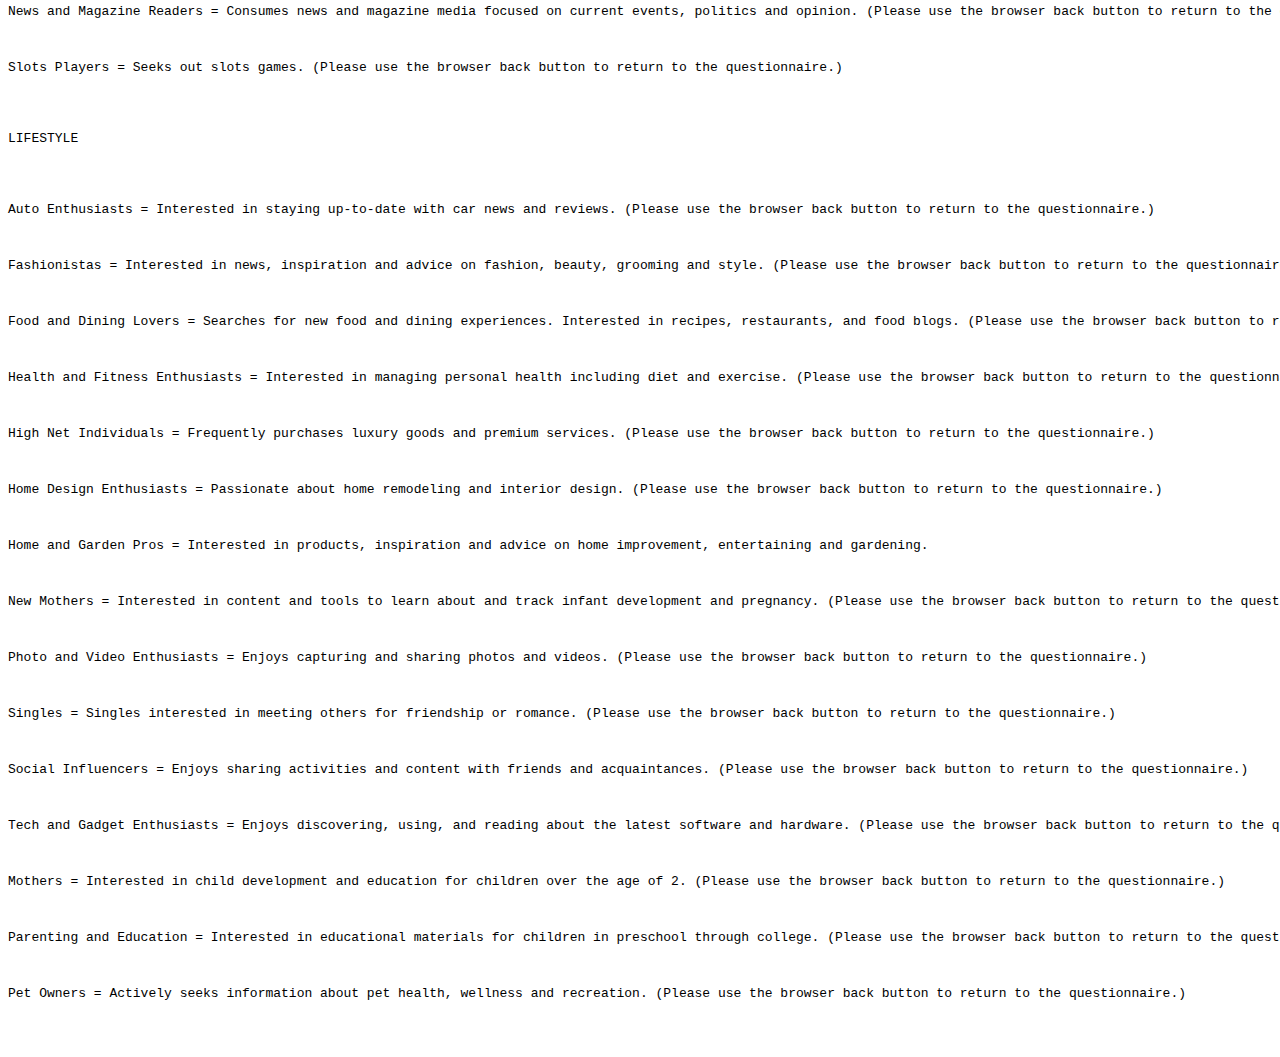
<file: Browser_History_Server_Files/explanations.html>
<!DOCTYPE html PUBLIC "-//W3C//DTD XHTML 1.0 Transitional//EN" "http://www.w3.org/TR/xhtml1/DTD/xhtml1-transitional.dtd">
<html xmlns="http://www.w3.org/1999/xhtml">
<head>
<meta http-equiv="Content-Type" content="text/html; charset=utf-8" />
<title></title>
</head>

<body>
<pre>

<p><b>Interests</b></p>

<p><a name="interests"></a>This interest list is used by Google to infer your interests from your browsing habits. (However, our research is independent from Google and none of your information will be submitted to Google or any other third party). You can click on each interest category to learn more about it. (Please use the browser back button to return to the questionnaire.)</p>
<p><a name="arts_and_entertainment"></a>Arts and Entertainment Examples: Comics, Conserts, Sporting Events, Films, Music, Arts, Video (Please use the browser back button to return to the questionnaire.)</p>
<p><a name="autos_and_vehicles"></a>Autos and Vehicles Examples: Bycicles, Motorcycles, Campers, Driving Laws, Vehicle Shopping (Please use the browser back button to return to the questionnaire.)</p>
<p><a name="beauty_and_fitness"></a>Beauty and Fitness Examples: Beauty Pageants, Face and Body Care, Fashion and Style, Fitness, Hair Care (Please use the browser back button to return to the questionnaire.)</p>
<p><a name="books_and_literature"></a>Books and Literature Examples: Book Retailers, E-Books, Fan Fiction, Poetry (Please use the browser back button to return to the questionnaire.)</p>
<p><a name="business_and_industrial"></a>Business and Industrial Examples: Advertising and Marketing, Business Finance, Construction and Maintenance, Hospitality Industry, Professional Associations, Transportation and Logistics (Please use the browser back button to return to the questionnaire.)</p>
<p><a name="computers_and_electronics"></a>Computers and Electronics Examples: Computer Hardware, Computer Security, Consumer Electronics, Cameras and Camcorders, Game Systems and Consoles, TV and Video, Software (Please use the browser back button to return to the questionnaire.)</p>
<p><a name="finance"></a>Finance Examples: Banking, Credit and Lending, Financial Planning and Management, Insurance, Investing (Please use the browser back button to return to the questionnaire.)</p>
<p><a name="food_and_drink"></a>Food and Drink Examples: Coffee and Tea, Cooking and Recipes, Meat and Seafood, Snack Foods, Restaurants (Please use the browser back button to return to the questionnaire.)</p>
<p><a name="games"></a>Games Examples: Board Games, Computer and Video Games, Family-Oriented Games and Activities, Puzzles and Brainteasers (Please use the browser back button to return to the questionnaire.)</p>
<p><a name="hobbies_and_leisure"></a>Hobbies and Leisure Examples: Youth Organizations, Equestrian, Hunting and Shooting, Water Activities (Please use the browser back button to return to the questionnaire.)</p>
<p><a name="home_and_garden"></a>Home and Garden Examples: Bed and Bath, Home Appliances, Home Improvement, Home Furnishings, Kitchen and Dining, Pest Control (Please use the browser back button to return to the questionnaire.)</p>
<p><a name="internet_and_telecom"></a>Internet and Telecom Examples: E-Mail and Messaging, Mobile Apps and Add-Ons, Cable and Satellite Providers, Web Services (Please use the browser back button to return to the questionnaire.)</p>
<p><a name="jobs_and_education"></a>Jobs and Education Examples: Early Childhood Education, Standardized and Admission Tests, Internships, Job Listings (Please use the browser back button to return to the questionnaire.)</p>
<p><a name="law_and_government"></a>Law and Government Examples: Public Policy, Visa and Immigration, Legal Education, Military, Public Safety (Please use the browser back button to return to the questionnaire.)</p>
<p><a name="news"></a>News Examples: Business News, Gossip and Tabloid News, Newspapers, Sports News, Weather (Please use the browser back button to return to the questionnaire.)</p>
<p><a name="online_communities"></a>Online Communities Examples: Blogging, Dating and Personals, File Sharing, Social Networks, Virtual Worlds (Please use the browser back button to return to the questionnaire.)</p>
<p><a name="people_and_society"></a>People and Society Examples: Ancestry and Genealogy, Parenting, Family and Relationships, Social Issues and Advocacy, Social Sciences, Subcultures (Please use the browser back button to return to the questionnaire.)</p>
<p><a name="pets_and_animals"></a>Pets and Animals Examples: Pet Food and Supplies, Animal Welfare, Wildlife, Fish and Aquaria (Please use the browser back button to return to the questionnaire.)</p>
<p><a name="real_estate"></a>Real Estate Examples: Apartments and Residential Rentals, Real Estate Listings, Timeshares and Vacation Properties (Please use the browser back button to return to the questionnaire.)</p>
<p><a name="reference"></a>Reference Examples: Biographies and Quotations, Dictionaries and Encyclopedias, Legal Forms, Maps, Foreign Language Rescources (Please use the browser back button to return to the questionnaire.)</p>
<p><a name="science"></a>Science Examples: Astronomy, Computer Science, Ecology and Environment, Scientifc Equipment, Scientific Institutions (Please use the browser back button to return to the questionnaire.)</p>
<p><a name="shopping"></a>Shopping Examples: Apparel, Coupons and Discount Offers, Photo and Video Services, Toys (Please use the browser back button to return to the questionnaire.)</p>
<p><a name="sports"></a>Sports Examples: Bowling, Sports Scores and Statistics, American Football Equipment, Cheerleading, Surfing (Please use the browser back button to return to the questionnaire.)</p>
<p><a name="travel"></a>Travel Examples: Hotels and Accommodations, Sightseeing Tours, Regional Parks and Gardens, Theme Parks (Please use the browser back button to return to the questionnaire.)</p>
<p><a name="world_localities"></a>World Localities Examples: Ethiopia, China, Japan, India, Kuwait, Southeastern Europe, Carribean, New England (Please use the browser back button to return to the questionnaire.)</p>

<p><b>Personas</b></p>

<p><a name="personas"></a>The persona list is used by Yahoo's Flurry ad network to characterize the type of persona you are from your browing habits. (However, our research is independent from Yahoo and none of your information will be submitted to Yahoo or any other third party). You can click on each persona to learn more about it. (Please use the browser back button to return to the questionnaire.)</p>

<p>BUSINESS</p>

<p><a name="business_professionals"></a>Business Professionals = Actively uses apps for business productivity, discovering job opportunities and business training. (Please use the browser back button to return to the questionnaire.)</p>
<p><a name="personal_finance_geeks"></a>Personal Finance Geeks = Actively manages personal finances, including banking, taxes, retirement planning and investing. (Please use the browser back button to return to the questionnaire.)</p>
<p><a name="real_estate_followers"></a>Real Estate Followers = Actively follows home prices, housing availability, rentals and mortgage rates. (Please use the browser back button to return to the questionnaire.)</p>
<p><a name="small_business_owners"></a>Small Business Owners = Regularly reads content and uses utilities related to small business management and entrepreneurship. (Please use the browser back button to return to the questionnaire.)</p>

<p>TRAVELERS</p>

<p><a name="business_travelers"></a>Business Travelers = Regularly searches for airfare, hotels, restaurants and car rentals. (Please use the browser back button to return to the questionnaire.)</p>
<p><a name="flight_intenders"></a>Flight Intenders = Researches flights, makes flight reservations and tracks flights, checking their arrival/departure status. (Please use the browser back button to return to the questionnaire.)</p>
<p><a name="leisure_travelers"></a>Leisure Travelers = Actively researches vacation travel and searches for vacation deals. (Please use the browser back button to return to the questionnaire.)</p>

<p>SHOPPING</p>

<p><a name="catalog_shoppers"></a>Catalog Shoppers = Actively reviews catalogs for goods, including home products, clothing, and accessories. (Please use the browser back button to return to the questionnaire.)</p>
<p><a name="mobile_payment_makers"></a>Mobile Payment Makers = Purchases products and services through in-app mobile payment functionality. (Please use the browser back button to return to the questionnaire.)</p>
<p><a name="value_shoppers"></a>Value Shoppers = Actively searches for deals, coupons and discounts for goods and services. (Please use the browser back button to return to the questionnaire.)</p>

<p>SPORTS</p>

<p><a name="american_football_fans"></a>American Football Fans = Interested in learning about, finding viewing times for, and watching NFL and American college football. (Please use the browser back button to return to the questionnaire.)</p>
<p><a name="avid_runners"></a>Avid Runners = Tracks personal running statistics and progress, uses pedometers, and trains for running events. (Please use the browser back button to return to the questionnaire.)</p>
<p><a name="sports_fans"></a>Sports Fans = Enjoys sports, including following professional sports teams and playing sports-related mobile games. (Please use the browser back button to return to the questionnaire.)</p>

<p>ENTERTAINMENT</p>

<p><a name="bookworms"></a>Bookworms = Enjoys discovering, reading and sharing books. (Please use the browser back button to return to the questionnaire.)</p>
<p><a name="casual_and_social_gamers"></a>Casual and Social Gamers = Enjoys playing mobile games with preference for broad-appeal, mass-market casual games. (Please use the browser back button to return to the questionnaire.)</p>
<p><a name="entertainment_enthusiasts"></a>Entertainment Enthusiasts = Heavy consumer of entertainment including television, movies, photography, music and humor. (Please use the browser back button to return to the questionnaire.)</p>
<p><a name="hardcore_gamers"></a>Hardcore Gamers = Plays hardcore games, including first-person shooters, role-playing and wargames. (Please use the browser back button to return to the questionnaire.)</p>
<p><a name="movie_lovers"></a>Movie Lovers = Watches film trailers, looks up showtimes, and buys tickets for movies of all kinds. (Please use the browser back button to return to the questionnaire.)</p>
<p><a name="music_lovers"></a>Music Lovers = Enjoys listening to, discovering and sharing music. (Please use the browser back button to return to the questionnaire.)</p>
<p><a name="news_and_magazine_readers"></a>News and Magazine Readers = Consumes news and magazine media focused on current events, politics and opinion. (Please use the browser back button to return to the questionnaire.)</p>
<p><a name="slots_players"></a>Slots Players = Seeks out slots games. (Please use the browser back button to return to the questionnaire.)</p>

<p>LIFESTYLE</p>

<p><a name="auto_enthusiasts"></a>Auto Enthusiasts = Interested in staying up-to-date with car news and reviews. (Please use the browser back button to return to the questionnaire.)</p>
<p><a name="fashionistas"></a>Fashionistas = Interested in news, inspiration and advice on fashion, beauty, grooming and style. (Please use the browser back button to return to the questionnaire.)</p>
<p><a name="food_and_dining_lovers"></a>Food and Dining Lovers = Searches for new food and dining experiences. Interested in recipes, restaurants, and food blogs. (Please use the browser back button to return to the questionnaire.)</p>
<p><a name="health_and_fitness_enthusiasts"></a>Health and Fitness Enthusiasts = Interested in managing personal health including diet and exercise. (Please use the browser back button to return to the questionnaire.)</p>
<p><a name="high_net_individuals"></a>High Net Individuals = Frequently purchases luxury goods and premium services. (Please use the browser back button to return to the questionnaire.)</p>
<p><a name="home_design_enthusiasts"></a>Home Design Enthusiasts = Passionate about home remodeling and interior design. (Please use the browser back button to return to the questionnaire.)</p>
<p><a name="home_and_garden_pros"></a>Home and Garden Pros = Interested in products, inspiration and advice on home improvement, entertaining and gardening.</p>
<p><a name="new_mothers"></a>New Mothers = Interested in content and tools to learn about and track infant development and pregnancy. (Please use the browser back button to return to the questionnaire.)</p>
<p><a name="photo_and_video_enthusiasts"></a>Photo and Video Enthusiasts = Enjoys capturing and sharing photos and videos. (Please use the browser back button to return to the questionnaire.)</p>
<p><a name="singles"></a>Singles = Singles interested in meeting others for friendship or romance. (Please use the browser back button to return to the questionnaire.)</p>
<p><a name="social_influencers"></a>Social Influencers = Enjoys sharing activities and content with friends and acquaintances. (Please use the browser back button to return to the questionnaire.)</p>
<p><a name="tech_and_gadget_enthusiasts"></a>Tech and Gadget Enthusiasts = Enjoys discovering, using, and reading about the latest software and hardware. (Please use the browser back button to return to the questionnaire.)</p>
<p><a name="mothers"></a>Mothers = Interested in child development and education for children over the age of 2. (Please use the browser back button to return to the questionnaire.)</p>
<p><a name="parenting_and_education"></a>Parenting and Education = Interested in educational materials for children in preschool through college. (Please use the browser back button to return to the questionnaire.)</p>
<p><a name="pet_owners"></a>Pet Owners = Actively seeks information about pet health, wellness and recreation. (Please use the browser back button to return to the questionnaire.)</p>

</pre>
</body>
</html>
</file>
<file: Browser_History_Server_Files/styles.css>
/* CSS Document */
.centeredImage{
	text-align: center;
	margin-top: 0px;
	margin-bottom: 0px;
	padding: 0px;
}
body {
	font-size: 100%;
	font-size:x-large;
}
p {
	margin-right: 30px;
	margin-left: 30px;
	background-color:white;
}
h1 {
	margin-right: 30px;
	margin-left: 30px;
	/* for proper display in native Android browser */
	background-color: white;
}
OL {
	margin-right: 30px;
	margin-left: 30px;
}
img {
	width: 70%;
	height: 70%;
	/* for Internet Explorer 8 */
	width: auto\9;
}
figure {
	border: 1px solid;
	padding: 5px;
	max-width: 70%;
	height: 70%;
}
button {
  	opacity: 1;
   	font-weight: bold;
	font-size: large;
}
button:hover {
  	opacity: 0.75;
}
input {
	font-size: large;
}
select {
	font-size: large;
}
/* red error messages */
.message_color {
	color: #FF0000;
}
lnbreak {
	overflow: hidden;
	word-break: break-all;
}
</file>
